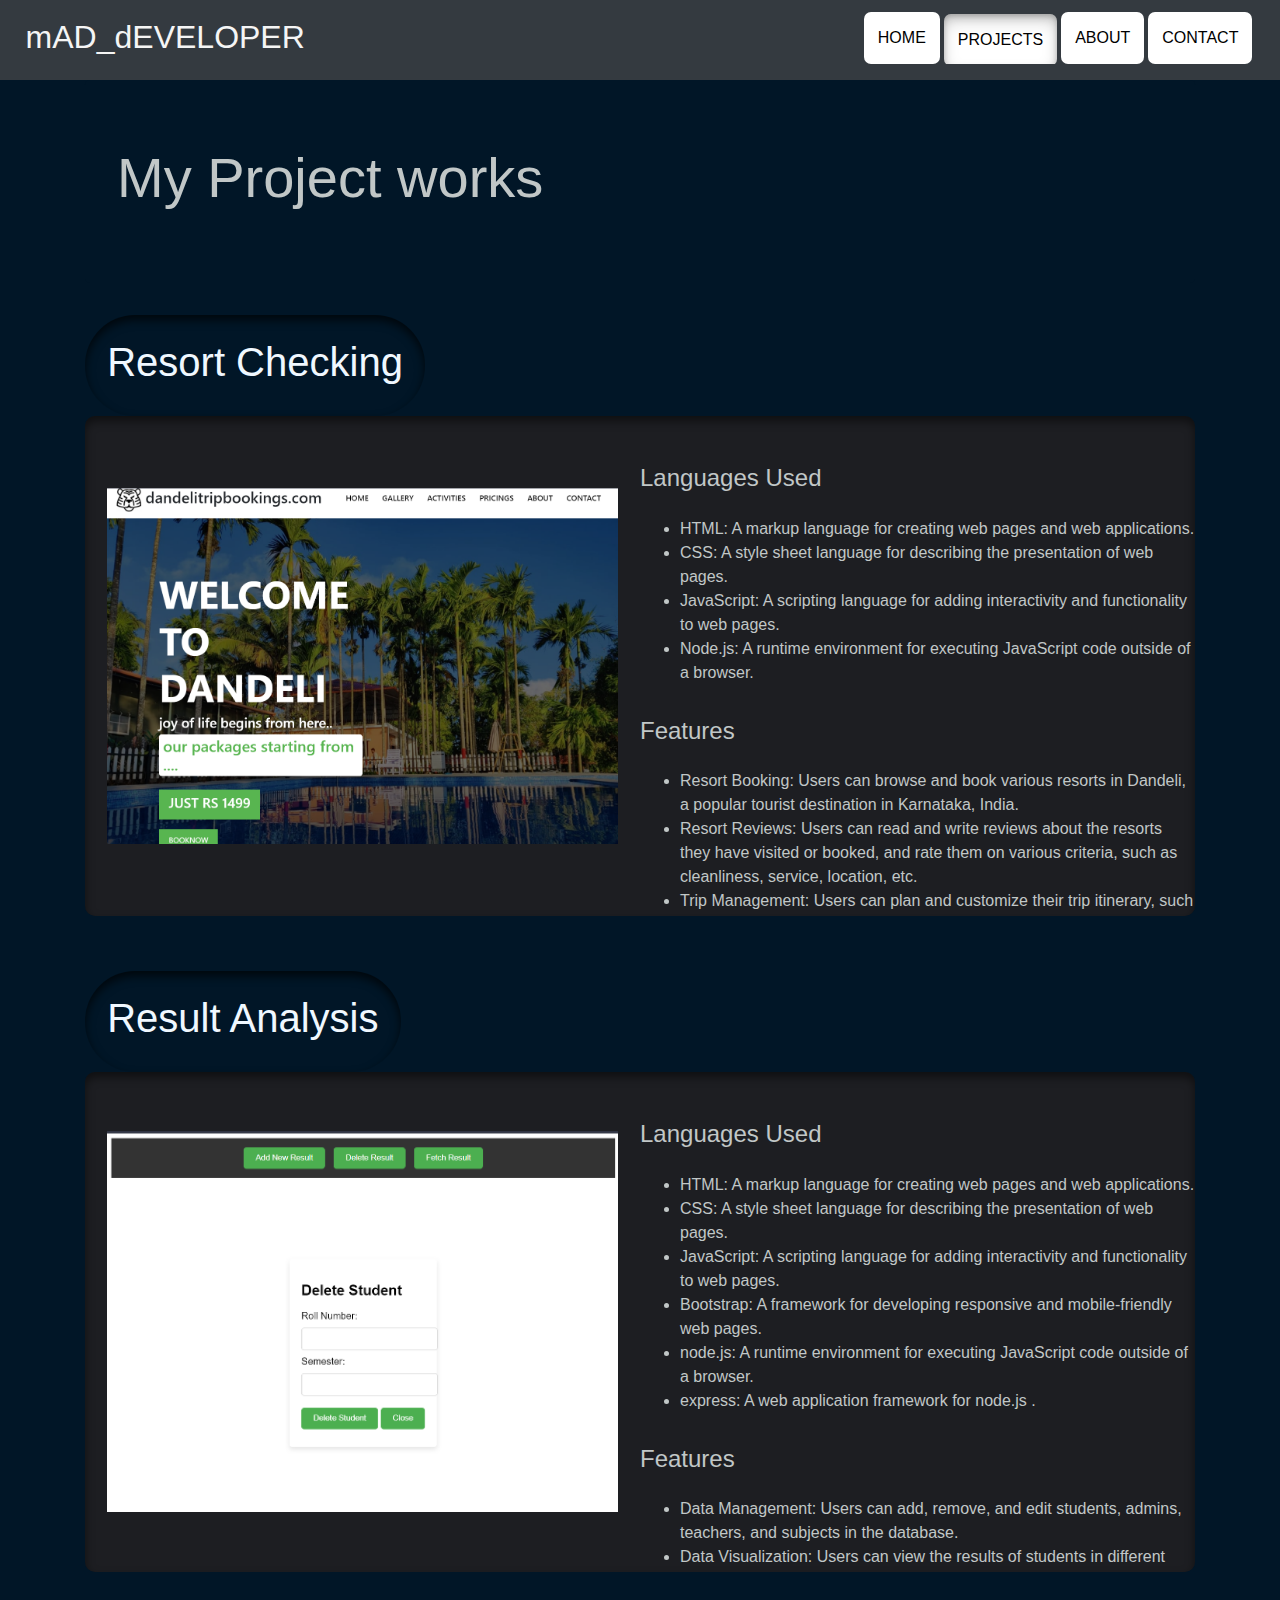
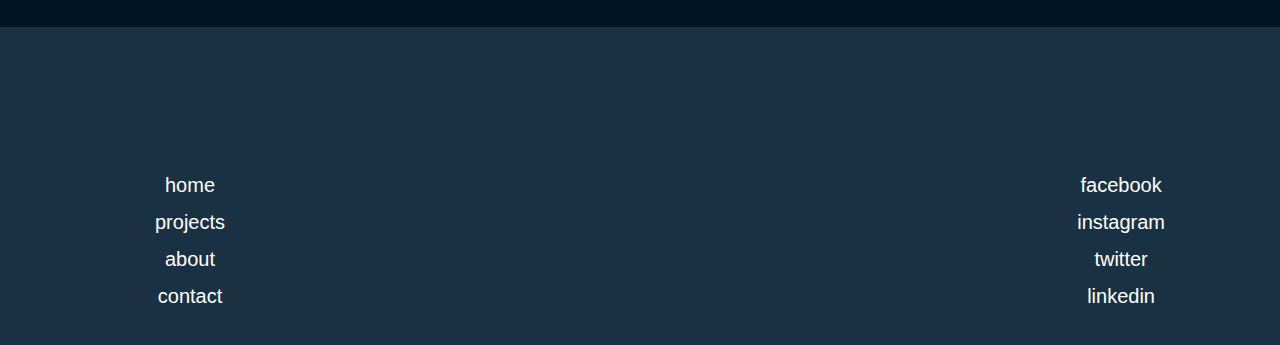
<file: project.html>
<!DOCTYPE html>
<html lang="en">
<head>
    <meta charset="UTF-8">
    <meta name="viewport" content="width=device-width, initial-scale=1.0">
    <title>My Projects</title>
    <link rel="stylesheet" href="css\bootstrap.css">
    <link rel="stylesheet" href="style.css">
    <script src="js/bootstrap.js"></script>
    <!-- <link href="https://cdn.jsdelivr.net/npm/bootstrap@5.3.1/dist/css/bootstrap.min.css" rel="stylesheet" integrity="sha384-4bw+/aepP/YC94hEpVNVgiZdgIC5+VKNBQNGCHeKRQN+PtmoHDEXuppvnDJzQIu9" crossorigin="anonymous"> -->
  </head>
  <body>
    <!-- portfolio nav bar -->
    <header>
      <nav class="navigation navbar-dark bg-dark">
        <div class="title" id="title">
          <h1 style="color:whitesmoke"> mAD_dEVELOPER</h1>
        </div>
        <ul id="icon" class="nav1">
                      <li><a href="index.html">home</a></li>
                      <li><a href="project.html" class="active">projects</a></li>
                      <li class="right"><a href="about.html">about</a></li>
                      <li class="right"><a href="contact.html">contact</a></li>
                      <li class="dropdownicon" onclick="menu()"><a href="#">&#9776;</a></li>
                      
                    </ul>
                  </nav>
                  
                </header>
                <div class="container">
                  <div class="title jumbotron" style="background-color:#011627 ;">
                    <h1 class="display-4" style="color:rgb(193, 199, 199);">
                      My Project works
                    </h1>
                  </div>
                  
                  
    <div class="label2"> <label for="imgc1" class="modal-title project-label2" style="color: aliceblue; font-size: large;"> <h1>Resort Checking</h1></label></div>
    <div class="project1" id="dandeli-id">
      <div class="image">
        <!-- <label for="img" class="modal-title" style="color: aliceblue; font-size: large;"> <h1>Resort Checking</h1></label> -->
        <div class="imgc1">
          <img src="images/smalldandeli.png">
        </div>
        </div>
        
        
        <div class="info">
          <div class="scroll">
            <br><br>
            <h4 id="fat">Languages Used</h4>
            <p>
                    <ul>
                    <li>HTML: A markup language for creating web pages and web applications.</li>
                    <li>CSS: A style sheet language for describing the presentation of web pages.</li>
                    <li>JavaScript: A scripting language for adding interactivity and functionality to web pages.</li>
                    <li>Node.js: A runtime environment for executing JavaScript code outside of a browser.</li>
                </ul>
                </p>
                    <h4 id="mdo">Features</h4>
                <p><ul>
                    <li>Resort Booking: Users can browse and book various resorts in Dandeli, a popular tourist destination in Karnataka, India.</li>
                    <li>Resort Reviews: Users can read and write reviews about the resorts they have visited or booked, and rate them on various criteria, such as cleanliness, service, location, etc.</li>
                    <li>Trip Management: Users can plan and customize their trip itinerary, such as choosing the dates, duration, activities, and transportation options</li>
                
                </ul></p>

                <h4 id="one">Description</h4>
                <p > <ul>
                  <ol>The website demonstrates my skills and knowledge in web development, database management, user interface design, and payment integration.
                     I learned how to use HTML, CSS, JavaScript, and Node.js to create a dynamic and responsive web application that can handle complex data and queries.
                      I also learned how to use various libraries and frameworks, such as Express.js, MongoDB, EJS, etc., to enhance the functionality and appearance of the
                     web application. I enjoyed working on this website as it challenged me to apply my learning to a real-world problem and create a useful solution.</p>
                    </ol>
                    </ul>
              </div>
             
              
        </div>
    </div>






    

   <div class="label2"> <label for="imgc2" class="modal-title project-label2" style="color: aliceblue; font-size: large;"> <h1>Result Analysis</h1></label></div>
    <div class="project1" id="result-id">
        <div class="image">
           <div class="imgc2">
            <img src="images/22.png">
          </div>
        </div>


        <div class="info">
              <div class="scroll">
                <br><br>
                <h4 id="fat">Languages Used</h4>
                <p>
                    <ul>
                     <li> HTML: A markup language for creating web pages and web applications. </li>
                     <li> CSS: A style sheet language for describing the presentation of web pages.</li>
                     <li> JavaScript: A scripting language for adding interactivity and functionality to web pages.</li>
                     <li> Bootstrap: A framework for developing responsive and mobile-friendly web pages.</li>
                     <li> node.js: A runtime environment for executing JavaScript code outside of a browser. </li>
                     <li> express: A web application framework for node.js  . </li>
                </ul>
                </p>
                    <h4 id="mdo">Features</h4>
                <p><ul>
                  <li>Data Management: Users can add, remove, and edit students, admins, teachers, and subjects in the database.</li>
                  <li>Data Visualization: Users can view the results of students in different subjects, such as chemistry, physics, mathematics, etc., and generate graphs and charts to visualize the data and trends of student performance.</li>
                  <li>Data Filtering and Sorting: Users can filter and sort the data by various criteria, such as name, roll number, class, subject, marks, etc.</li>
                  <li>User Friendly: this website is user friend and simple to use .</li>
                </ul></p>

                <h4 id="one">Description</h4>
                <p > <ul>
                  <ol>
                    This project is a web application that allows users to analyze the performance of students in various subjects and compare their marks with previous years. 
                    The project demonstrates my skills and knowledge in web development, database management, data analysis, and user interface design.
                     I learned how to use node.js and express to create a dynamic and responsive web application that can handle complex data and querie .I also learned how to use various libraries and
                     frameworks, such as Chart.js, Bootstrap, EJS, etc., to enhance the functionality and appearance of the web application.
                     I enjoyed working on this project as it challenged me to apply my learning to a real-world problem and create a useful solution. 
                    </ol>
                    </ul>
                  </div>
                  
                  
                </div>
              </div>  
            </div>
</body>
<footer>
  <div class="container footer">
  
      <div class="footer2">
        <ul>
              <li><a href="index.html">home</a></li>
              <li><a href="project.html">projects</a></li>
              <li><a href="about.html">about</a></li>
              <li><a href="contact.html">contact</a></li>
          </ul>
      </div>
      <div class="footer3">
        <ul>
          <li><a href="#">facebook</a></li>
          <li><a href="https://www.instagram.com/a_n_a_n_d______________/">instagram</a></li>
          <li><a href="#">twitter</a></li>
          <li><a href="#">linkedin</a></li>
          </ul>
        </div>
      </div>
</footer>








 <script>
      function menu() {
      var xy = document.getElementById("title");
        var x = document.getElementById("icon");
        if (x.className === "nav1") {
            x.className += " responsive";
            xy.style.display = "none";
        } else {
          x.className = "nav1";
            xy.style.display = "inline";
          }


    }
 </script>

</body>
</html>
</file>
<file: style.css>
@import url('https://fonts.googleapis.com/css2?family=Acme&family=Sanchez&display=swap');
@import url('https://fonts.googleapis.com/css2?family=Acme&family=Gochi+Hand&family=Sanchez&display=swap');
@import url('https://fonts.googleapis.com/css2?family=Acme&family=Sanchez&display=swap');

body {
    margin: 0;
    padding: 0;
    font-family: 'Poppins', sans-serif;
    background-color: #011627;
    overflow-x: hidden;
    
 
}


body::-webkit-scrollbar {
    display: none; /* Hide scroll bar */
  }
  

nav {
    /* background-image: linear-gradient(rgba(0, 0, 0,0.7),rgba(0, 0, 0, 0.7)),url("https://mydandelitrip.com/assets/images/resort/wildernest/img3.jpg"); */
    background-color: transparent;
    margin: 0;
    padding: 0 2%;
    width: 100%;
    overflow: hidden;
    box-sizing: border-box;
    
}


nav.navigation ul.nav1 li {
    transition: 0.5s;
    float: left;
    margin-left: 2px;
    margin-right: 2px;
}


nav.navigation ul.nav1 li {
    opacity: 1;
    list-style: none;
}

p {
    font-size: 25px;
    line-height: 1.2;
    font-family: 'Acme', sans-serif;
    font-family: 'Sanchez', serif;
}

.navlinks ul li:hover::after {
    width: 100%;
    transition: 0.2s;
}

nav.navigation ul.nav1 li a {
    text-decoration: none;
    display: block;
    padding: 14px;
    text-transform: uppercase;
    /* font-size: 20px; */
    color: rgb(0, 0, 0);
    background-color: rgb(255, 255, 255);
    font-weight: 500;
    border-radius: 7px;
    /* box-shadow: 0px 5px 10px 0px rgba(0,255,255,0.7);  */
}

nav.navigation ul.nav1 li a:hover{
    color: rgba(0, 0, 0, 0.434);
    background-color: rgba(101, 94, 94, 0.3);
    color: #000;
    box-shadow: inset 0px 2px 4px rgba(0,0,0,0.15), 
                inset 0px 4px 8px rgba(0,0,0,0.15), 
                inset 0px 8px 16px rgba(0,0,0,0.15);
    transition: 0.2s;
    transform: translateY(2px);
}


nav.navigation ul.nav1 li.dropdownicon {
    display: none;
}

nav.navigation div.title h1{
    font-size: 1.5rem;
}
nav.navigation div.title{
    position: absolute;
    top: 2%;
    
}

nav.navigation div.title h1{
    font-size: 2rem;

}
nav.navigation ul.nav1{
    float: right;
    margin-top: 1%;
}




p{
    color:aliceblue;
    overflow: hidden;
    box-sizing: border-box;

}

ul{
    overflow: hidden;
    box-sizing: border-box;
    align-items: left;
}

.textboxes{
    margin-top: 5%;
    margin-bottom: 5%;
    margin-left: 5%;
    margin-right: 5%;
    padding: 5%;

    box-sizing: border-box;
    overflow: hidden;
    box-sizing: border-box;
    overflow: hidden;
}
.fixed{
    height: 91vh;
    box-sizing: border-box;
    overflow: hidden;
    box-sizing: border-box;
    display: flex;
    justify-content: center;
    align-items: center;
    flex-wrap: wrap;
    
}


section.row.text-box {
    display: flex;
    align-items: center;
    justify-content: center;
}


.textboxes span.typedtext{
    font-size: 35px;
    font-weight: 600;
}


.fixed span.typedtext{
    font-size: 35px;
    font-weight: 100;
}

@media screen and (max-width: 1000px) {

    

    div.title img{
        width: 25px;
    }

    nav.navigation ul.nav1{
    float:none;
}


    nav.navigation ul.nav1 li{
        display:none;
    }

    nav.navigation ul.nav1 li.dropdownicon {
        display:block;
        float: right;
        background-color: rgba(19, 209, 209, 0.463);
    }


    nav.navigation ul.nav1.responsive li.dropdownicon {
        position: fixed;
        top: 0%;
        right: 2%;
    }

    nav.navigation ul.nav1.responsive li {

        display: inline;
        float: none;
        transition: cubic-bezier() 0.5s;
    }

    nav.navigation ul.nav1.responsive li a {
        display: block;
        text-align: left;
    }

    nav.navigation ul.nav1.responsive li a.title{
        text-transform: none;
    }
   
    nav.navigation div.title h1{
        font-size: 1.2rem;
    }
}

.skill{
    display: flex;
    justify-content: space-between; 
    width: 70%;
    /* align-items: left; */
}
.skill .skill-name, .skill .progress-bar{
    /* width: ; */
    margin: 10px 0;
    display: inline-block;
    vertical-align: middle;

}
.progress-bar {
    width: 400px;
    height: 25px;
    background-color: #e0e0e0;
    border-radius: 7px;
    margin: 10px auto;
    display: inline-block;
    vertical-align: middle;
    border: 1px solid #fff;
  }
  
  .progress-bar-fill {
    height: 100%;
    background-color: #3f3f3f;
    border-radius: 7px;
    width: 50%; 
    transition: width 2s ease-in-out;
  }

  .skill-name, .progress-bar {
    display: inline-block;
    vertical-align: middle;
    margin-left: 5px;
    margin-right: 15px;
  }
  


  .skill-name {
    display: inline-block;
    vertical-align: middle;
    margin-left: 5px; 
    margin-right: 15px;
    color: darkolivegreen;
    font-size: 20px;
    font-weight: 600;
    font-family: 'Acme', sans-serif;
    font-family: 'Sanchez', serif;
    }
    
    div.btn{
    margin-top: 5%;
    margin-bottom: 5%;
    margin-left: 0%;
    margin-right: 5%;
    padding: 5%;
    box-sizing: border-box;
    overflow: hidden;
    box-sizing: border-box;
    overflow: hidden;
}

div.btn a{
    text-decoration: none;
    color: #fff;
    background-color: #1d4561;
    padding: 10px 20px;
    border-radius: 5px;
    font-size: 20px;
    font-family: 'Trebuchet MS', 'Lucida Sans Unicode', 'Lucida Grande', 'Lucida Sans', Arial, sans-serif;

}

@media screen and (max-width: 1000px) {
    ul{
        margin: 0% 2% 0% 0%;
        padding: 0% 2% 0% 0%;
        align-content: center;
    }
    .skill{
        margin-top: 0%;
        display: block;
        width: 100%;
    }
    .skill .skill-name, .skill .progress-bar{
        width: 100%;
    }
    .progress-bar {
        width: 100%;
    }
    .progress-bar-fill {
        width: 100%;
    }
    div.btn{
        margin-left: 0%;
    }
    .skill-name, .progress-bar {
        margin: 0;
        padding: 0;
    }    

}



.profile {
    width: 200px;
    height: 200px;
    border-radius: 50%;
    background-color: #333;
    background-image: url("images/yeti3.jpeg");
    background-size: cover;
    background-position: center;
    box-shadow: inset 0px 0px 150px 166px rgba(0,0,0,0,1);
    display: block;
    margin: 0 auto;
  }
  
.profile2 {
    width: 200px;
    height: 200px;
    border-radius: 50%;
    background-color: #333;
    background-image: url("images/yeti3.jpeg");
    background-size: cover;
    background-position: center;
    box-shadow: inset 0px 0px 150px 166px rgba(0,0,0,0,1);
    display: block;
    margin: 0 auto;
  }
  .profile2:hover{
    background-image: url("images/teeth.jpeg");
    /* animation: depak 5s infinite; */
  }
 @keyframes depak {
    10%{
        background-image: url("https://tenor.com/view/bhik-mangya-deepak-kalal-kya-dekh-raha-hai-bhikari-kya-re-bhikmanga-gif-24874935");
    }
    
    20%{
        background-image: url("teeeth.jpeg");
    }
 }

section.additional div.textboxes h2{
    font-size: 2rem;
    font-family: 'Acme', sans-serif;
    font-family: 'Sanchez', serif;
    color: #fff;
    font-weight: 600
}

.projects {
    display: flex;
    justify-content: space-between;
    flex-wrap: wrap;
    margin: auto;
}

.card {
    width: 500px;
    height: auto;
    background-color: #1a3143;
    border-radius: 10px;
    box-shadow: 0 0 10px rgba(0,0,0,0.2);
    overflow: hidden;
    position: relative;
    transition: 0.5s;
    margin-bottom: 5%;
    margin-top: 5%;
    margin-left: 5%;
    margin-right: 5%;
    padding: 2%;
    box-sizing: border-box;
    overflow: hidden;
    box-sizing: border-box;
    overflow: hidden;
  }


  .card .btn{
   background-color: #1d4561; 
  }
@media screen and (max-width: 1000px) {
    .card{
        width: 100%;
        margin-left: 0%;
        margin-right: 0%;
    }
    section.additional div.profile{
        margin-bottom: 40%;
    }
    section.additional div.projects.container .card{
        display: block;
        margin-left: auto;
        margin-right: auto;

    }
}
    


  /* /////////////////////////////////about section////////////////////////////////////////// */

  div.aboutme{
    margin-top: 5%;
    margin-bottom: 5%;
    margin-left: 5%;
    margin-right: 5%;
    padding: 5%;
    box-sizing: border-box;
    overflow: hidden;
    box-sizing: border-box;
    overflow: hidden;
    text-align: center;
    display: block;
    margin: auto;
}




div.abtmepage .headshot{
    padding: 5% 2%;
    display: flex;
    justify-content: space-between;
    flex-wrap: wrap;
    margin: auto;
}

div.abtmepage .headshot .textbox,div.abtmepage .headshot.profileimg{
    width: 50%;
    display: inline-block;
}


.heading{
    font-size: 2rem;
    font-family: 'Acme', sans-serif;
    font-family: 'Sanchez', serif;
    color: #fff;
    font-weight: 600;
    margin-top: 1%;
}

table{
    color: #fff;
}

table tr{
    border-bottom: 1px solid #fff;
}


table tr td{
    padding: 10px 15px;
    font-size: 20px;
    font-family: 'Acme', sans-serif;
    font-family: 'Sanchez', serif;
    font-weight: 600;
}

.education div.box{
    display: flex;
    justify-content: space-between;
    flex-wrap: wrap;
    margin: auto;
    margin-left: 5%;
    margin-right: 5%;
    box-sizing: border-box;
    overflow: hidden;

}


.box{
    padding: 2% 1%;
    margin: 2% 1%;
}

.hobbies .container .headshot{
    padding: 5% 2%;
    display: flex;
    justify-content: space-between;
    flex-wrap: wrap;
    margin: auto;
}

.hobbies .container .headshot .imgside,.hobbies .container .headshot .textbox{
    width: 50%;
    padding: 5%;
    border-radius: 10px;
}

/* .hobbies .container .headshot .imgside img{
    width: 100%;
    height: auto;
} */

.hobbies .container .headshot .imgside{
    /* padding: 5%; */
    border-radius: 10%;
    background-color: #e0e0e0;
}

@media screen and (max-width: 1000px) {
  div.abtmepage .headshot .textbox,div.abtmepage .headshot.profileimg{
    display: block;
    width: 100%;
    margin-top: 10%;


    margin-top: 10%;

}

div.abtmepage .headshot .textbox,div.abtmepage .headshot{
    flex-direction: column-reverse;
    justify-content: space-between;
}

.hobbies .container .headshot .imgside,.hobbies .container .headshot .textbox{
    /* display: block; */
    width: 100%;
    margin-top: 10%;
}
.hobbies .container .headshot .imgside{
    /* padding: 5%; */
    height: 500px;
    border-radius: 10%;
    background-color: #e0e0e0;
    background-size: cover;
}

.hobbies .container .headshot.trek{
    flex-direction: column-reverse;
    justify-content: space-between;
}

.hobbies .container .headshot{
   margin-top: 25%;
}
section.education div.box{
    margin-top: 25%;
}

}



/* //////////////////////projects//////////////// */

div.project1{
    display: flex;
    flex-wrap: wrap;
    justify-content: center;
    align-items: center;
    background-color: #1d1e22;
    border-radius: 10px;
    margin-bottom: 5%;
    box-shadow: 10px 10px 20px rgba(0,0,0,0.5);
    box-shadow: inset 0px 5px 10px 0px rgba(0, 0, 0, 0.5);
}

div.project1 .image img{
    width: 100%;
    height: auto;
}

div.project1 .image {
    padding: 1% 2%;
}

div.project1 .image .imgc{
    padding: 2% 2%;
    box-shadow: inset 0px 5px 10px 0px rgba(0, 0, 0, 0.7);

}

div.project1 .image ,div.project1 .info{
    width: 50%;
    /* padding: 2% 5%; */
    
}


div.scroll{
    overflow: scroll;
    height: 500px;
    width: 100%;
    color:rgb(193, 199, 199);
    /* background-color:#fff; */
    /* box-shadow: inset 0px 5px 10px 0px rgba(0, 0, 0, 0.5); */
}

div.scroll::-webkit-scrollbar {
    background-color: #000;
}

div.scroll::-webkit-scrollbar-thumb{
    background-image: url("https://img.freepik.com/free-vector/abstract-pixel-rain-background_23-2148365108.jpg?w=1060&t=st=1694800891~exp=1694801491~hmac=57bb2b82bea5458c25bc97a038b8f894d7397341e571a560715dced003214fc1");
    background-size: cover;
    border-radius: 10px;
}

 div.label2{
    padding: 2%;
    box-shadow: inset 0px 5px 10px 0px rgba(0, 0, 0, 0.7);
    border-radius: 50px;
    width: max-content;
}



.active{
    color: rgba(0, 0, 0, 0.434);
    background-color: rgba(101, 94, 94, 0.3);
    color: #000;
    box-shadow: inset 0px 2px 4px rgba(0,0,0,0.15), 
                inset 0px 4px 8px rgba(0,0,0,0.15), 
                inset 0px 8px 16px rgba(0,0,0,0.15);
    transition: 0.2s;
    transform: translateY(2px);
}

@media screen and (max-width: 1000px) {
    div.project1 .image ,div.project1 .info{
        width: 100%;
    }
    div.project1 .image{
        padding: 2% 5%;
    }
    div.project1 .info{
        padding: 2% 5%;
    }
    div.project1 .image .imgc{
        padding: 2% 5%;
    }
    div.project1 .image img{
        width: 100%;
        height: auto;
    }
    div.project1 .info .label2{
        width: 100%;
    }
    div.project1 .info .label2 .label1{
        width: 100%;
    }

   
    
}


/* /////////////////////////contact//////////////////////////// */


div.container.forms div.form-container{
    display:flex ;
    justify-content: center;
    padding: 2% 5%;
}

.form-container form{
    width:50%;
    
}

.form-container input,.form-container textarea{
    width:100%;
    padding: 5px 10px;
    background-color: rgb(92, 88, 88);
    border-radius: 10px;
    margin-bottom: 4%;

}

.form-container input,.form-container span.form-span{
    display: inline-block;
}
.form-container span.form-span{
    color: #e0e0e0;
    font-family: 'Acme', sans-serif;
    font-family: 'Sanchez', serif;
}

section.scocial-meadia div.icons{
    width: 100%;
    display: flex;
    /* justify-content:center; */
    /* flex-basis: 33.33%; */
}
section.scocial-meadia div.icons img{
    width: 100%;
}

section.scocial-meadia div.icon-container{
    padding: 10% 2% 5% 2%;
}

@media screen and (max-width:1000px) {
    .form-container form{
        width:100%;
    }
}
/* //////////////////////////footer//////////////////////////// */
  .footer{
    display: flex;
    justify-content: space-between;
    flex-wrap: wrap;
    color: #fff;

    font-size: 14px;
    font-weight: 300;
    text-align: center;
    position: relative;
    bottom: 0;
    width: 100%;
    margin-top: 10%;
    margin-bottom: 0;
    padding-bottom: 0;
    padding-top: 0;
    box-sizing: border-box;
    overflow: hidden;
    box-sizing: border-box;

}

.footer ul li{
    list-style: none;
    line-height: 250%;

}

.footer ul li a{
    text-decoration: none;
    color: #fff;
    font-size: 20px;
    font-weight: 300;
    text-align: center;
    position: relative;
    bottom: 0;
    overflow: hidden;
    box-sizing: border-box;
    padding: 10px 30px;
}

footer{
    background-color: #1a3143;
    padding: 1% 0;
}

@media screen and (max-width: 1000px) {
    .footer{
        display: block;
        text-align: center;
    }
    .footer ul li{
        display: inline-block;
    }
    .footer ul li a{
        display: inline-block;
    }
    .footer ul li a{
        padding: 10px 10px;
    }
    .footer ul li a::after{
        display: none;
    }
    .footer ul li a::before{
        display: none;
    }
    .footer ul li a:hover{
        color: rgba(0, 0, 0, 0.434);
        background-color: rgba(101, 94, 94, 0.3);
        color: #000;
        box-shadow: inset 0px 2px 4px rgba(0,0,0,0.15), 
                    inset 0px 4px 8px rgba(0,0,0,0.15), 
                    inset 0px 8px 16px rgba(0,0,0,0.15);
        transition: 0.2s;
        transform: translateY(2px);
    }
}
</file>
